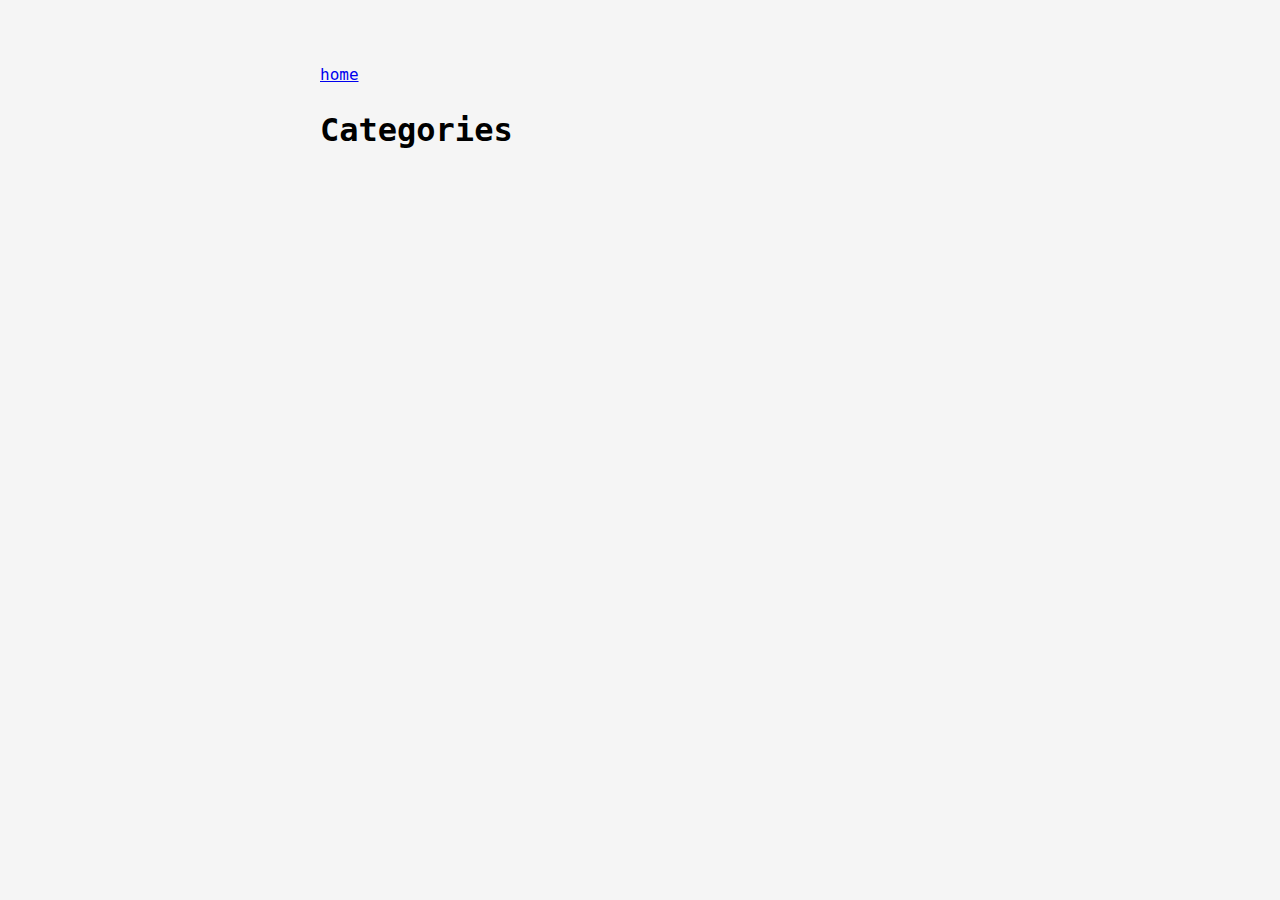
<file: categories/index.html>
<!DOCTYPE html>
<html lang="en-us"><head>
  <meta charset="utf-8" />
  <meta http-equiv="X-UA-Compatible" content="IE=edge" />
  <meta name="viewport" content="width=device-width, initial-scale=1" />
  

  <title>
    
      Categories
    
  </title>


  <link rel="shortcut icon" type="image/x-icon" href="/" />
  
  
  
  <link rel="stylesheet" href="/css/main.e64785a0e69e9efd1e32d100fc1d34afbf09e1c6d6f30a2d6e2a050cbcd15bf6e509ad2689ef0019c3432fa0ede0604835fde2aec77b7685c3b50597a62142aa.css" integrity="sha512-5keFoOaenv0eMtEA/B00r78J4cbW8wotbioFDLzRW/blCa0mie8AGcNDL6Dt4GBINf3irsd7doXDtQWXpiFCqg==" />
  
</head>
<body a="light">
        <main class="page-content" aria-label="Content">
            <div class="w">
<a href="/">home</a>

<h1>Categories</h1>





            </div>
        </main>
    </body>
</html>
</file>
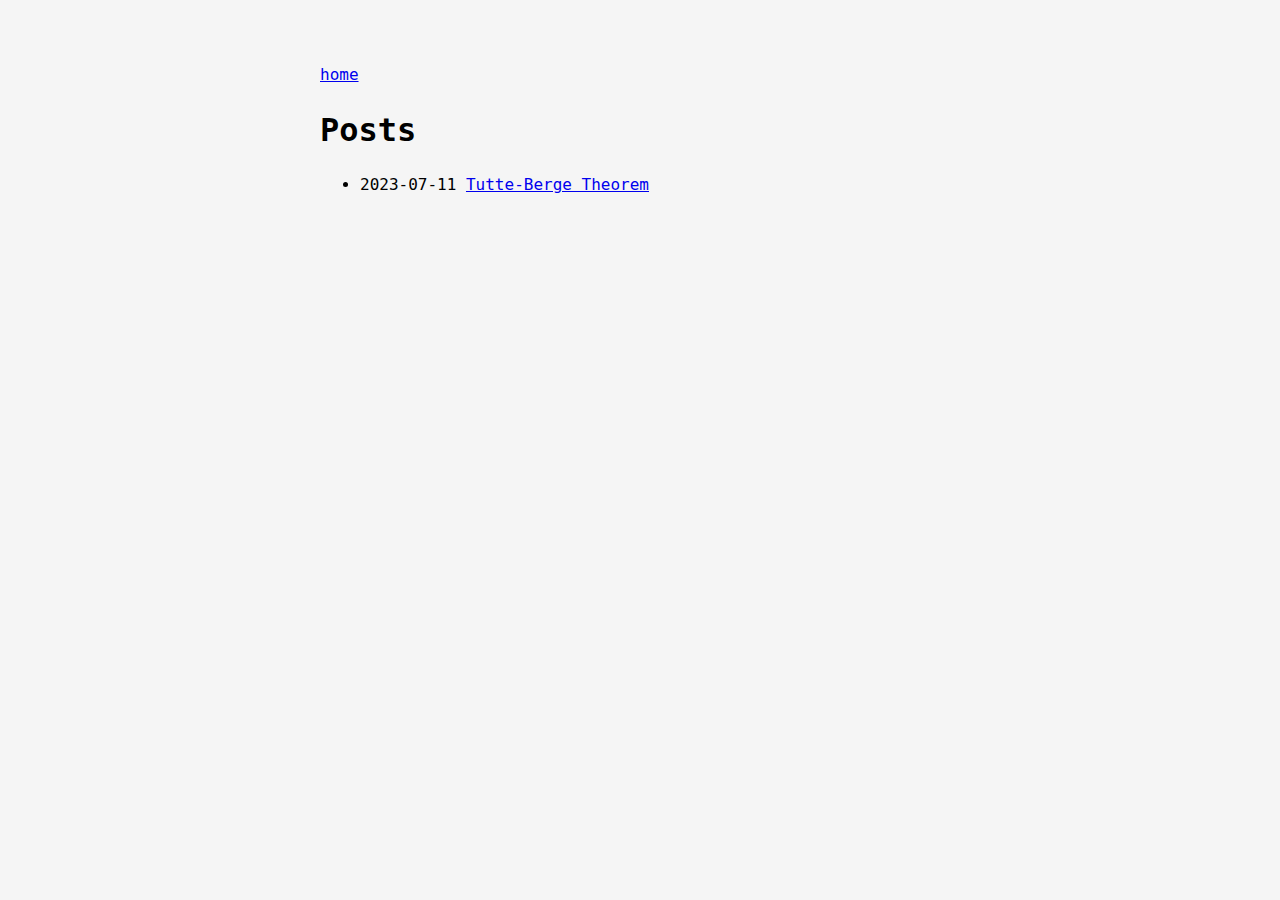
<file: posts/index.html>
<!DOCTYPE html>
<html lang="en-us"><head>
  <meta charset="utf-8" />
  <meta http-equiv="X-UA-Compatible" content="IE=edge" />
  <meta name="viewport" content="width=device-width, initial-scale=1" />
  

  <title>
    
      Posts
    
  </title>


  <link rel="shortcut icon" type="image/x-icon" href="/" />
  
  
  
  <link rel="stylesheet" href="/css/main.e64785a0e69e9efd1e32d100fc1d34afbf09e1c6d6f30a2d6e2a050cbcd15bf6e509ad2689ef0019c3432fa0ede0604835fde2aec77b7685c3b50597a62142aa.css" integrity="sha512-5keFoOaenv0eMtEA/B00r78J4cbW8wotbioFDLzRW/blCa0mie8AGcNDL6Dt4GBINf3irsd7doXDtQWXpiFCqg==" />
  
</head>
<body a="light">
        <main class="page-content" aria-label="Content">
            <div class="w">
<a href="/">home</a>

<h1>Posts</h1>



    <ul><li>
            <span>2023-07-11</span>
            <a href="/posts/tutteberge/">Tutte-Berge Theorem</a>
        </li>
        
    </ul>



            </div>
        </main>
    </body></html>
</file>
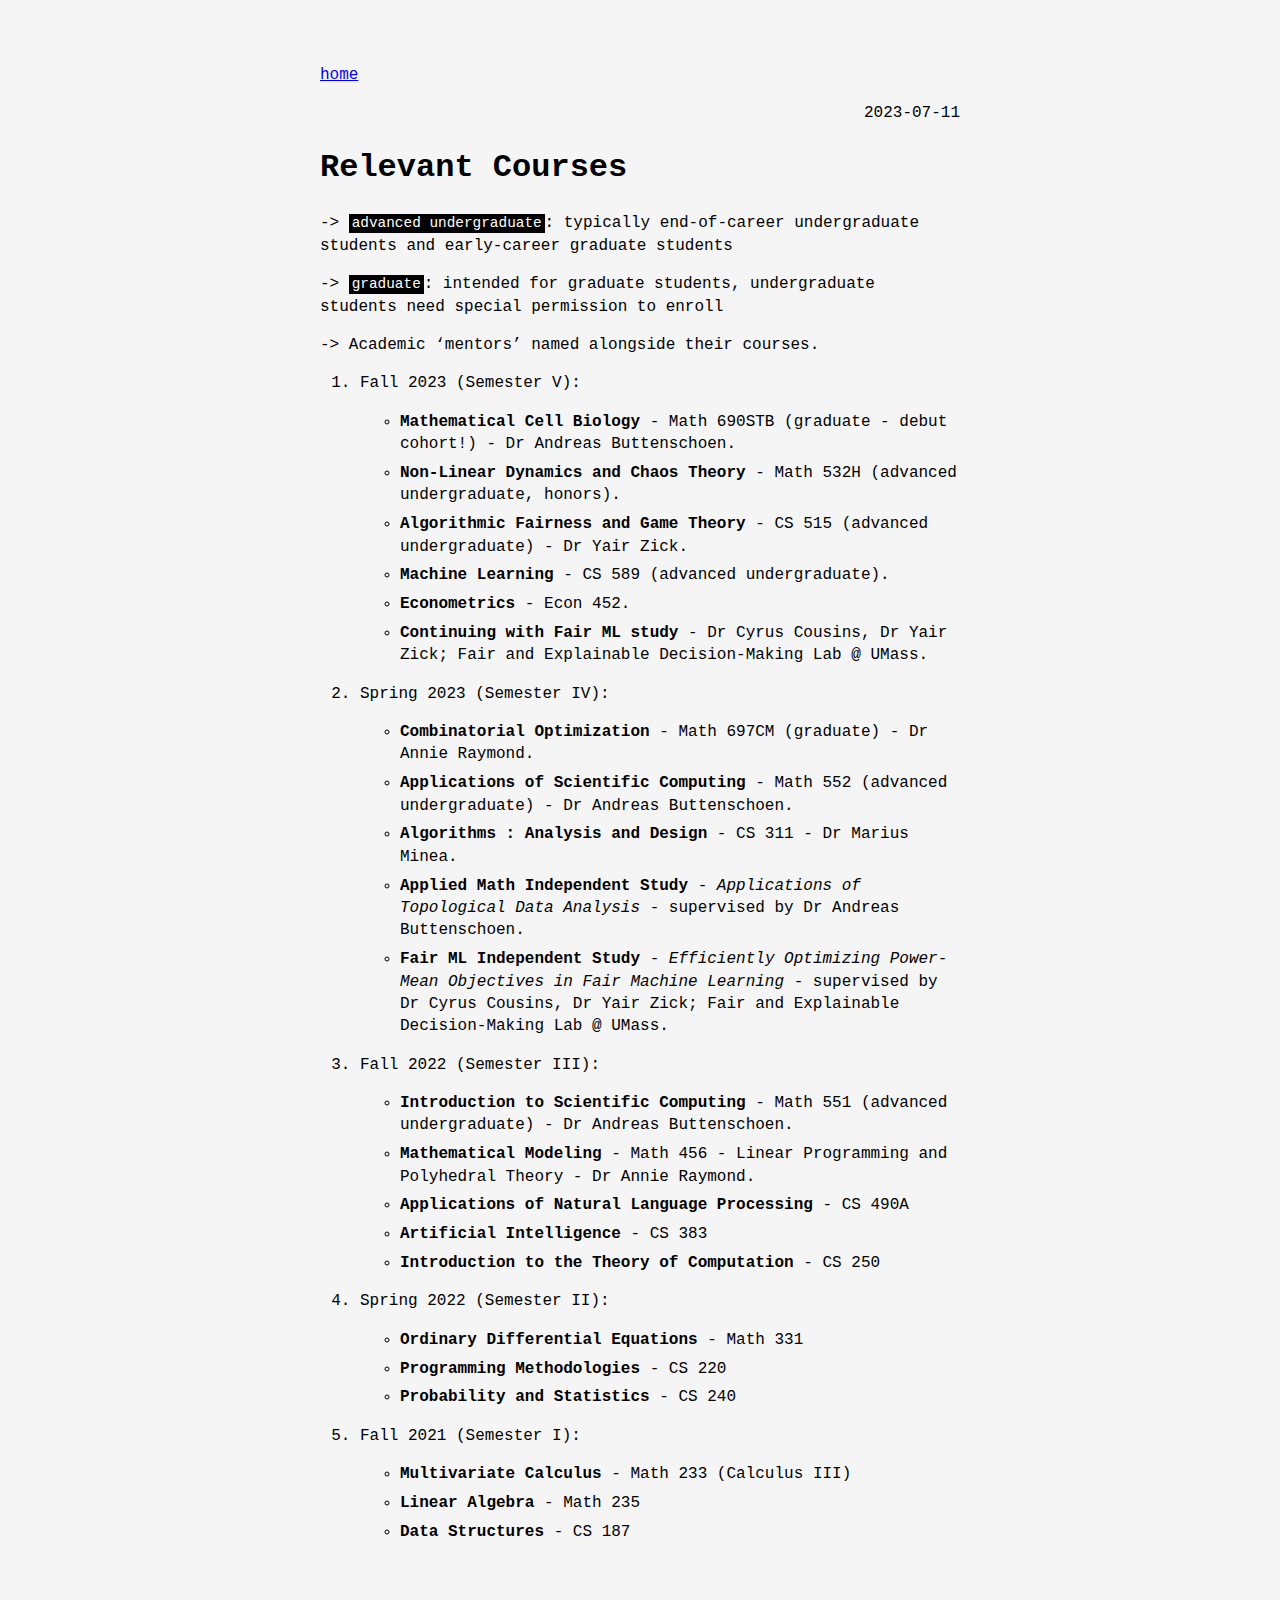
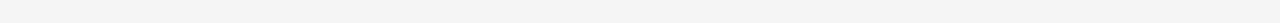
<file: about/classes/index.html>
<!DOCTYPE html>
<html lang="en-us"><head>
  <meta charset="utf-8" />
  <meta http-equiv="X-UA-Compatible" content="IE=edge" />
  <meta name="viewport" content="width=device-width, initial-scale=1" />
   <meta name="description" content="-&gt; advanced undergraduate: typically end-of-career undergraduate students and early-career graduate students
-&gt; graduate: intended for graduate students, undergraduate students need special permission to enroll
-&gt; Academic &lsquo;mentors&rsquo; named alongside their courses.
Fall 2023 (Semester V):
Mathematical Cell Biology - Math 690STB (graduate - debut cohort!) - Dr Andreas Buttenschoen. Non-Linear Dynamics and Chaos Theory - Math 532H (advanced undergraduate, honors). Algorithmic Fairness and Game Theory - CS 515 (advanced undergraduate) - Dr Yair Zick.">  

  <title>
    
      Relevant Courses
    
  </title>


  <link rel="shortcut icon" type="image/x-icon" href="/" />
  
  
  
  <link rel="stylesheet" href="/css/main.e64785a0e69e9efd1e32d100fc1d34afbf09e1c6d6f30a2d6e2a050cbcd15bf6e509ad2689ef0019c3432fa0ede0604835fde2aec77b7685c3b50597a62142aa.css" integrity="sha512-5keFoOaenv0eMtEA/B00r78J4cbW8wotbioFDLzRW/blCa0mie8AGcNDL6Dt4GBINf3irsd7doXDtQWXpiFCqg==" />
  
</head>
<body a="light">
        <main class="page-content" aria-label="Content">
            <div class="w">
<a href="/">home</a>

<article>
    <p class="post-meta">
        <time datetime="2023-07-11 00:00:00 &#43;0000 UTC">
            2023-07-11
        </time>
    </p>

    <h1>Relevant Courses</h1>

    

    <p>-&gt; <code>advanced undergraduate</code>: typically end-of-career undergraduate students and early-career graduate students</p>
<p>-&gt; <code>graduate</code>: intended for graduate students, undergraduate students need special permission to enroll</p>
<p>-&gt; Academic &lsquo;mentors&rsquo; named alongside their courses.</p>
<ol>
<li>
<p>Fall 2023 (Semester V):</p>
<ul>
<li><strong>Mathematical Cell Biology</strong> - Math 690STB (graduate - debut cohort!) - Dr Andreas Buttenschoen.</li>
<li><strong>Non-Linear Dynamics and Chaos Theory</strong> - Math 532H (advanced undergraduate, honors).</li>
<li><strong>Algorithmic Fairness and Game Theory</strong> - CS 515 (advanced undergraduate) - Dr Yair Zick.</li>
<li><strong>Machine Learning</strong> - CS 589 (advanced undergraduate).</li>
<li><strong>Econometrics</strong> - Econ 452.</li>
<li><strong>Continuing with Fair ML study</strong> - Dr Cyrus Cousins, Dr Yair Zick; Fair and Explainable Decision-Making Lab @ UMass.</li>
</ul>
</li>
<li>
<p>Spring 2023 (Semester IV):</p>
<ul>
<li><strong>Combinatorial Optimization</strong> - Math 697CM (graduate) - Dr Annie Raymond.</li>
<li><strong>Applications of Scientific Computing</strong> - Math 552 (advanced undergraduate) - Dr Andreas Buttenschoen.</li>
<li><strong>Algorithms : Analysis and Design</strong> - CS 311 - Dr Marius Minea.</li>
<li><strong>Applied Math Independent Study</strong> - <em>Applications of Topological Data Analysis</em> - supervised by Dr Andreas Buttenschoen.</li>
<li><strong>Fair ML Independent Study</strong> - <em>Efficiently Optimizing Power-Mean Objectives in Fair Machine Learning</em> - supervised by Dr Cyrus Cousins, Dr Yair Zick; Fair and Explainable Decision-Making Lab @ UMass.</li>
</ul>
</li>
<li>
<p>Fall 2022 (Semester III):</p>
<ul>
<li><strong>Introduction to Scientific Computing</strong> - Math 551 (advanced undergraduate) - Dr Andreas Buttenschoen.</li>
<li><strong>Mathematical Modeling</strong> - Math 456 - Linear Programming and Polyhedral Theory - Dr Annie Raymond.</li>
<li><strong>Applications of Natural Language Processing</strong> - CS 490A</li>
<li><strong>Artificial Intelligence</strong> - CS 383</li>
<li><strong>Introduction to the Theory of Computation</strong> - CS 250</li>
</ul>
</li>
<li>
<p>Spring 2022 (Semester II):</p>
<ul>
<li><strong>Ordinary Differential Equations</strong> - Math 331</li>
<li><strong>Programming Methodologies</strong> - CS 220</li>
<li><strong>Probability and Statistics</strong> - CS 240</li>
</ul>
</li>
<li>
<p>Fall 2021 (Semester I):</p>
<ul>
<li><strong>Multivariate Calculus</strong> - Math 233 (Calculus III)</li>
<li><strong>Linear Algebra</strong> - Math 235</li>
<li><strong>Data Structures</strong> - CS 187</li>
</ul>
</li>
</ol>

</article>

            </div>
        </main>
    </body>
</html>
</file>
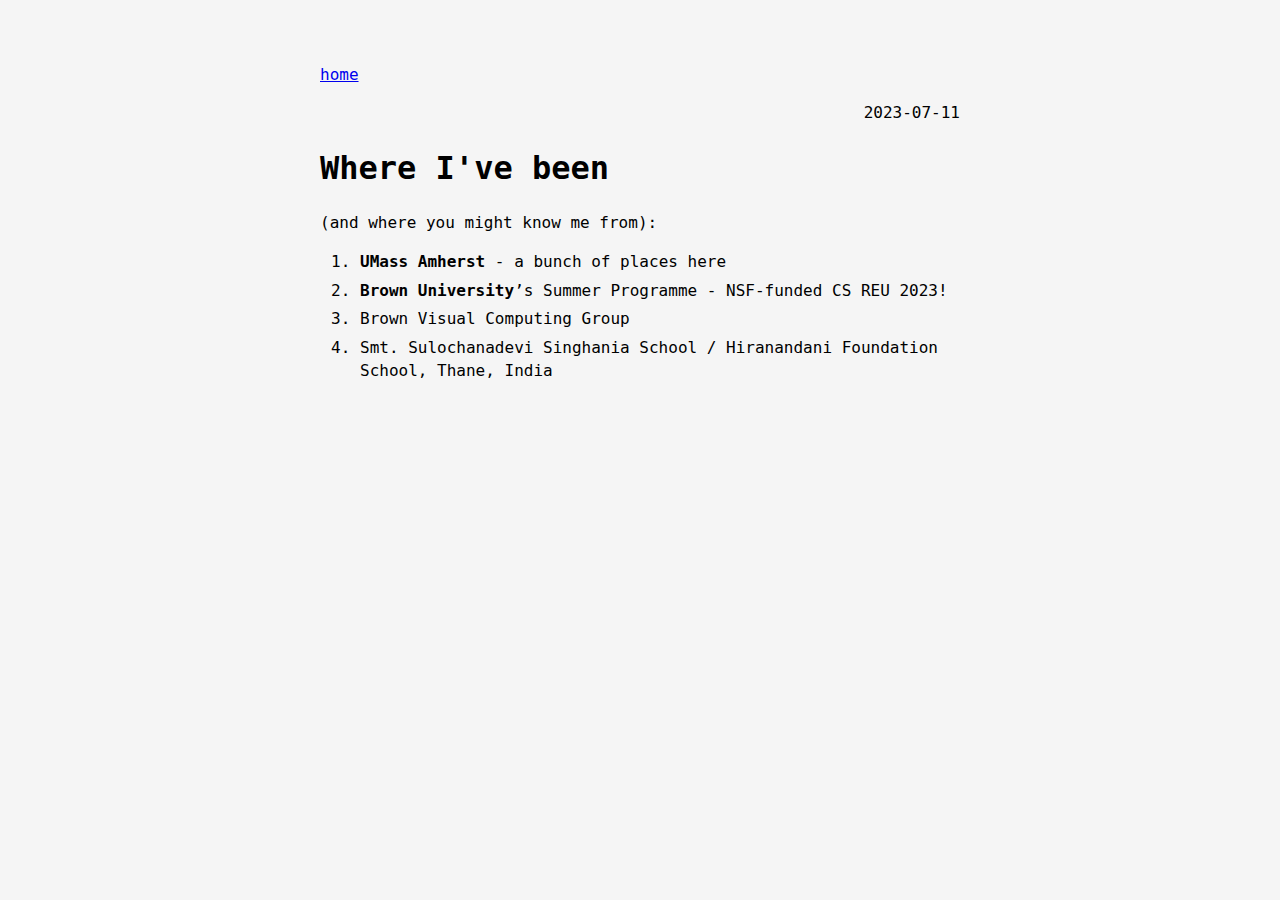
<file: about/whereivebeen/index.html>
<!DOCTYPE html>
<html lang="en-us"><head>
  <meta charset="utf-8" />
  <meta http-equiv="X-UA-Compatible" content="IE=edge" />
  <meta name="viewport" content="width=device-width, initial-scale=1" />
   <meta name="description" content="(and where you might know me from):
UMass Amherst - a bunch of places here Brown University&rsquo;s Summer Programme - NSF-funded CS REU 2023! Brown Visual Computing Group Smt. Sulochanadevi Singhania School / Hiranandani Foundation School, Thane, India ">  

  <title>
    
      Where I&#39;ve been
    
  </title>


  <link rel="shortcut icon" type="image/x-icon" href="/" />
  
  
  
  <link rel="stylesheet" href="/css/main.e64785a0e69e9efd1e32d100fc1d34afbf09e1c6d6f30a2d6e2a050cbcd15bf6e509ad2689ef0019c3432fa0ede0604835fde2aec77b7685c3b50597a62142aa.css" integrity="sha512-5keFoOaenv0eMtEA/B00r78J4cbW8wotbioFDLzRW/blCa0mie8AGcNDL6Dt4GBINf3irsd7doXDtQWXpiFCqg==" />
  
</head>
<body a="light">
        <main class="page-content" aria-label="Content">
            <div class="w">
<a href="/">home</a>

<article>
    <p class="post-meta">
        <time datetime="2023-07-11 00:00:00 &#43;0000 UTC">
            2023-07-11
        </time>
    </p>

    <h1>Where I&#39;ve been</h1>

    

    <p>(and where you might know me from):</p>
<ol>
<li><strong>UMass Amherst</strong> - a bunch of places here</li>
<li><strong>Brown University</strong>&rsquo;s Summer Programme - NSF-funded CS REU 2023!</li>
<li>Brown Visual Computing Group</li>
<li>Smt. Sulochanadevi Singhania School / Hiranandani Foundation School, Thane, India</li>
</ol>

</article>

            </div>
        </main>
    </body>
</html>
</file>
<file: css/main.e64785a0e69e9efd1e32d100fc1d34afbf09e1c6d6f30a2d6e2a050cbcd15bf6e509ad2689ef0019c3432fa0ede0604835fde2aec77b7685c3b50597a62142aa.css>
body[a="dark"]{filter:invert(1)}body[a="dark"] img{filter:invert(1)}body[a="dark"] img.ioda{filter:invert(0)}@media (prefers-color-scheme: dark){body[a="auto"]{filter:invert(1)}body[a="auto"] img{filter:invert(1)}body[a="auto"] img.ioda{filter:invert(0)}}html,body{background:whitesmoke}html{height:100%}body{color:black;font-family:monospace;font-size:16px;line-height:1.4;margin:0;min-height:100%;overflow-wrap:break-word}.post-meta{text-align:right}h2,h3,h4,h5,h6{margin-top:3rem}hr{margin:2rem 0}p{margin:1rem 0}li{margin:0.4rem 0}*:target{background:yellow}.w{max-width:640px;margin:0 auto;padding:4rem 2rem}.toc{border:thin solid black;padding:1rem}hr{text-align:center;border:0}hr:before{content:'/////'}hr:after{content:attr(data-content) "/////"}pre{background:black;padding:1em;overflow-x:auto}table{width:100%}table,th,td{border:thin solid black;border-collapse:collapse;padding:0.4rem}code{color:white;background:black;font-size:80%;padding:0.1em 0.2em;font-size:90%}code.has-jax{-webkit-font-smoothing:antialiased;background:inherit !important;border:none !important;font-size:100%}blockquote{font-style:italic;border:thin solid black;padding:1rem}blockquote p{margin:0}img{max-width:100%;display:block;margin:0 auto}figcaption{text-align:center;opacity:0.5}a:visited{text-decoration:none;color:blue}
</file>
